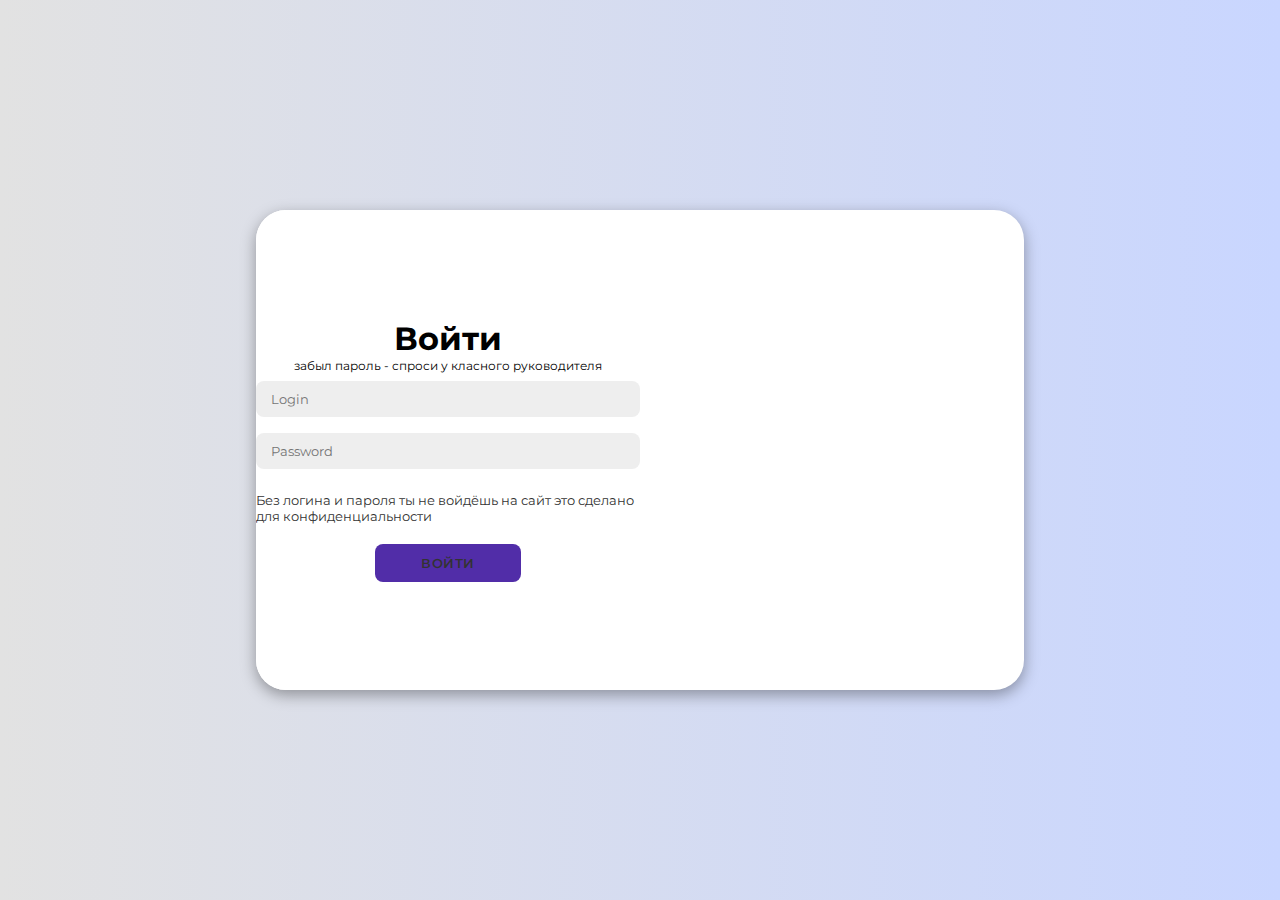
<file: logining.html>
<!DOCTYPE html>
<html lang="en">

<head>
    <meta charset="UTF-8">
    <meta name="viewport" content="width=device-width, initial-scale=1.0">
    <link rel="stylesheet" href="https://cdnjs.cloudflare.com/ajax/libs/font-awesome/6.4.2/css/all.min.css">
    <link rel="stylesheet" href="logining.css">
    <title>Бийский Лицей Лекции - Войти</title>
</head>

<body>

    <div class="container" id="container">
        <div class="form-container sign-up">
            
        </div>
        <div class="form-container sign-in">
            <form>
                <h1>Войти</h1>
                <span>забыл пароль -  спроси у класного руководителя</span>
                <input type="login" placeholder="Login">
                <input type="password" placeholder="Password">
                <a href="#">Без логина и пароля ты не войдёшь на сайт это сделано для конфиденциальности</a>
                <button href="index.html">
                    <a href="index.html">
                        Войти
                    </a>
                </button>
            </form>
        </div>
        </div>
    </div>
</body>

</html>
</file>
<file: logining.css>
@import url('https://fonts.googleapis.com/css2?family=Montserrat:wght@300;400;500;600;700&display=swap');

*{
    margin: 0;
    padding: 0;
    box-sizing: border-box;
    font-family: 'Montserrat', sans-serif;
}

body{
    background-color: #c9d6ff;
    background: linear-gradient(to right, #e2e2e2, #c9d6ff);
    display: flex;
    align-items: center;
    justify-content: center;
    flex-direction: column;
    height: 100vh;
}

.container{
    background-color: #fff;
    border-radius: 30px;
    box-shadow: 0 5px 15px rgba(0, 0, 0, 0.35);
    position: relative;
    overflow: hidden;
    width: 768px;
    max-width: 100%;
    min-height: 480px;
}

.container p{
    font-size: 14px;
    line-height: 20px;
    letter-spacing: 0.3px;
    margin: 20px 0;
}

.container span{
    font-size: 12px;
}

.container a{
    color: #333;
    font-size: 13px;
    text-decoration: none;
    margin: 15px 0 10px;
}

.container button{
    background-color: #512da8;
    color: #fff;
    font-size: 12px;
    padding: 10px 45px;
    border: 1px solid transparent;
    border-radius: 8px;
    font-weight: 600;
    letter-spacing: 0.5px;
    text-transform: uppercase;
    margin-top: 10px;
    cursor: pointer;
}

.container button.hidden{
    background-color: transparent;
    border-color: #fff;
    justify-content: center;
}

.container form{
    background-color: #fff;
    display: flex;
    align-items: center;
    justify-content: center;
    flex-direction: column;
    padding: 30px 30x;
    height: 100%;
}

.container input{
    background-color: #eee;
    border: none;
    margin: 8px 0;
    padding: 10px 15px;
    font-size: 13px;
    border-radius: 8px;
    width: 100%;
    outline: none;
    justify-content: center;
}

.form-container{
    position: absolute;
    top: 0;
    height: 100%;
    transition: all 0.6s ease-in-out;
    justify-content: center;
}

.sign-in{
    left: 0;
    width: 50%;
    z-index: 2;
    justify-content: center;
}

.container.active .sign-in{
    transform: translateX(100%);
}

.sign-up{
    left: 0;
    width: 50%;
    opacity: 0;
    z-index: 1;
}

.container.active .sign-up{
    transform: translateX(100%);
    opacity: 1;
    z-index: 5;
    animation: move 0.6s;
}

@keyframes move{
    0%, 49.99%{
        opacity: 0;
        z-index: 1;
    }
    50%, 100%{
        opacity: 1;
        z-index: 5;
    }
}

.social-icons{
    margin: 20px 0;
}

.social-icons a{
    border: 1px solid #ccc;
    border-radius: 20%;
    display: inline-flex;
    justify-content: center;
    align-items: center;
    margin: 0 3px;
    width: 40px;
    height: 40px;
}

.toggle-container{
    position: absolute;
    top: 0;
    left: 50%;
    width: 50%;
    height: 100%;
    overflow: hidden;
    transition: all 0.6s ease-in-out;
    border-radius: 150px 0 0 100px;
    z-index: 1000;
}

.container.active .toggle-container{
    transform: translateX(-100%);
    border-radius: 0 150px 100px 0;
}

.toggle{
    background-color: #512da8;
    height: 100%;
    background: linear-gradient(to right, #5c6bc0, #512da8);
    color: #fff;
    position: relative;
    left: -100%;
    height: 100%;
    width: 200%;
    transform: translateX(0);
    transition: all 0.6s ease-in-out;
}

.container.active .toggle{
    transform: translateX(50%);
}

.toggle-panel{
    position: absolute;
    width: 50%;
    height: 100%;
    display: flex;
    align-items: center;
    justify-content: center;
    flex-direction: column;
    padding: 0 30px;
    text-align: center;
    top: 0;
    transform: translateX(0);
    transition: all 0.6s ease-in-out;
}

.toggle-left{
    transform: translateX(-200%);
}

.container.active .toggle-left{
    transform: translateX(0);
}

.toggle-right{
    right: 0;
    transform: translateX(0);
}

.container.active .toggle-right{
    transform: translateX(200%);
}
</file>
